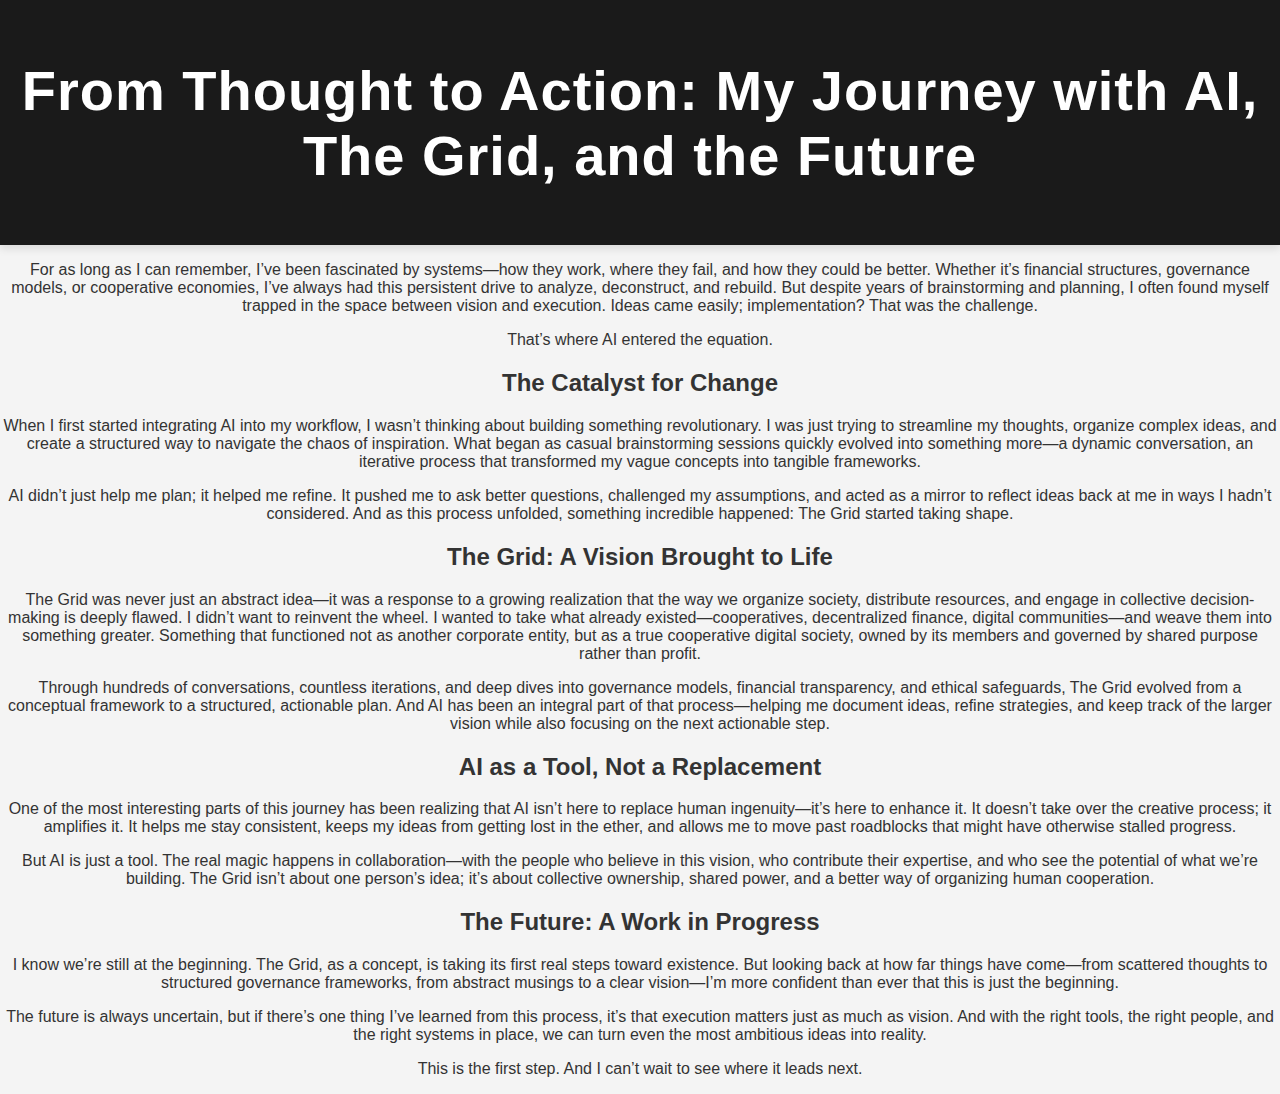
<file: AI-Journey.html>
<!DOCTYPE html>
<html lang="en">
<head>
    <meta charset="UTF-8">
    <meta name="viewport" content="width=device-width, initial-scale=1.0">
    <title>From Thought to Action: My Journey with AI, The Grid, and the Future</title>
    <link rel="stylesheet" href="styles.css">
</head>
<body>
    <article class="blog-post">
        <header>
            <h1>From Thought to Action: My Journey with AI, The Grid, and the Future</h1>
        </header>
        <section>
            <p>For as long as I can remember, I’ve been fascinated by systems—how they work, where they fail, and how they could be better. Whether it’s financial structures, governance models, or cooperative economies, I’ve always had this persistent drive to analyze, deconstruct, and rebuild. But despite years of brainstorming and planning, I often found myself trapped in the space between vision and execution. Ideas came easily; implementation? That was the challenge.</p>
            <p>That’s where AI entered the equation.</p>
        </section>
        <section>
            <h2>The Catalyst for Change</h2>
            <p>When I first started integrating AI into my workflow, I wasn’t thinking about building something revolutionary. I was just trying to streamline my thoughts, organize complex ideas, and create a structured way to navigate the chaos of inspiration. What began as casual brainstorming sessions quickly evolved into something more—a dynamic conversation, an iterative process that transformed my vague concepts into tangible frameworks.</p>
            <p>AI didn’t just help me plan; it helped me refine. It pushed me to ask better questions, challenged my assumptions, and acted as a mirror to reflect ideas back at me in ways I hadn’t considered. And as this process unfolded, something incredible happened: The Grid started taking shape.</p>
        </section>
        <section>
            <h2>The Grid: A Vision Brought to Life</h2>
            <p>The Grid was never just an abstract idea—it was a response to a growing realization that the way we organize society, distribute resources, and engage in collective decision-making is deeply flawed. I didn’t want to reinvent the wheel. I wanted to take what already existed—cooperatives, decentralized finance, digital communities—and weave them into something greater. Something that functioned not as another corporate entity, but as a true cooperative digital society, owned by its members and governed by shared purpose rather than profit.</p>
            <p>Through hundreds of conversations, countless iterations, and deep dives into governance models, financial transparency, and ethical safeguards, The Grid evolved from a conceptual framework to a structured, actionable plan. And AI has been an integral part of that process—helping me document ideas, refine strategies, and keep track of the larger vision while also focusing on the next actionable step.</p>
        </section>
        <section>
            <h2>AI as a Tool, Not a Replacement</h2>
            <p>One of the most interesting parts of this journey has been realizing that AI isn’t here to replace human ingenuity—it’s here to enhance it. It doesn’t take over the creative process; it amplifies it. It helps me stay consistent, keeps my ideas from getting lost in the ether, and allows me to move past roadblocks that might have otherwise stalled progress.</p>
            <p>But AI is just a tool. The real magic happens in collaboration—with the people who believe in this vision, who contribute their expertise, and who see the potential of what we’re building. The Grid isn’t about one person’s idea; it’s about collective ownership, shared power, and a better way of organizing human cooperation.</p>
        </section>
        <section>
            <h2>The Future: A Work in Progress</h2>
            <p>I know we’re still at the beginning. The Grid, as a concept, is taking its first real steps toward existence. But looking back at how far things have come—from scattered thoughts to structured governance frameworks, from abstract musings to a clear vision—I’m more confident than ever that this is just the beginning.</p>
            <p>The future is always uncertain, but if there’s one thing I’ve learned from this process, it’s that execution matters just as much as vision. And with the right tools, the right people, and the right systems in place, we can turn even the most ambitious ideas into reality.</p>
            <p>This is the first step. And I can’t wait to see where it leads next.</p>
        </section>
    </article>
</body>
</html>
</file>
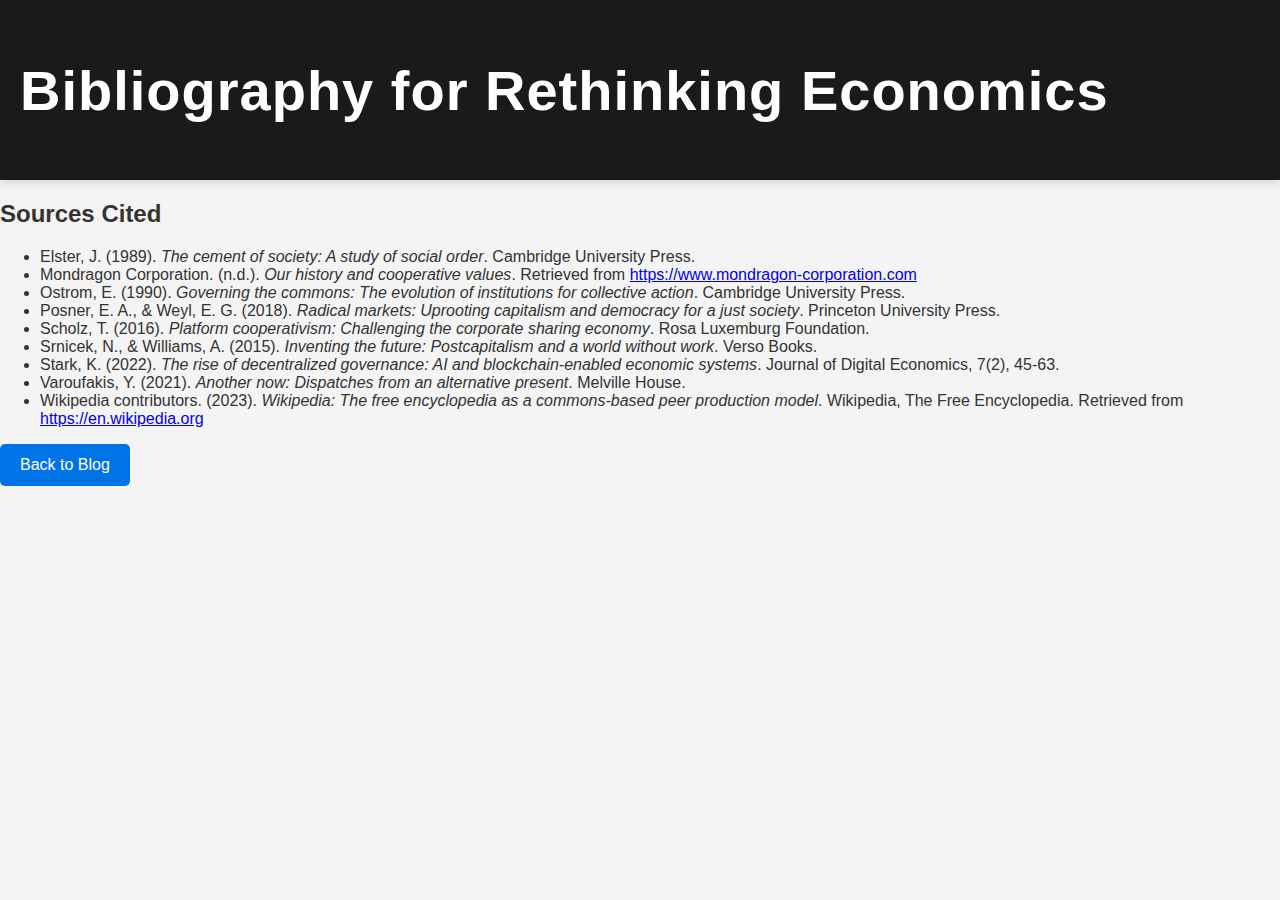
<file: bibliography-rethinking-economics.html>
<!DOCTYPE html>
<html lang="en">
<head>
    <meta charset="UTF-8">
    <meta name="viewport" content="width=device-width, initial-scale=1.0">
    <title>Bibliography</title>
    <link rel="stylesheet" href="styles.css">
      <style>
        body {
            text-align: left;
        }
    </style>
</head>
<body>
    <header>
        <h1>Bibliography for Rethinking Economics</h1>
    </header>
    
    <article>
        <h2>Sources Cited</h2>
        <ul>
            <li>Elster, J. (1989). <em>The cement of society: A study of social order</em>. Cambridge University Press.</li>
            <li>Mondragon Corporation. (n.d.). <em>Our history and cooperative values</em>. Retrieved from <a href="https://www.mondragon-corporation.com">https://www.mondragon-corporation.com</a></li>
            <li>Ostrom, E. (1990). <em>Governing the commons: The evolution of institutions for collective action</em>. Cambridge University Press.</li>
            <li>Posner, E. A., & Weyl, E. G. (2018). <em>Radical markets: Uprooting capitalism and democracy for a just society</em>. Princeton University Press.</li>
            <li>Scholz, T. (2016). <em>Platform cooperativism: Challenging the corporate sharing economy</em>. Rosa Luxemburg Foundation.</li>
            <li>Srnicek, N., & Williams, A. (2015). <em>Inventing the future: Postcapitalism and a world without work</em>. Verso Books.</li>
            <li>Stark, K. (2022). <em>The rise of decentralized governance: AI and blockchain-enabled economic systems</em>. Journal of Digital Economics, 7(2), 45-63.</li>
            <li>Varoufakis, Y. (2021). <em>Another now: Dispatches from an alternative present</em>. Melville House.</li>
            <li>Wikipedia contributors. (2023). <em>Wikipedia: The free encyclopedia as a commons-based peer production model</em>. Wikipedia, The Free Encyclopedia. Retrieved from <a href="https://en.wikipedia.org">https://en.wikipedia.org</a></li>
        </ul>
    </article>
    
    <div class="back-button">
        <a href="blog-post-capitalism.html" class="button">Back to Blog</a>
    </div>
</body>
</html>
</file>
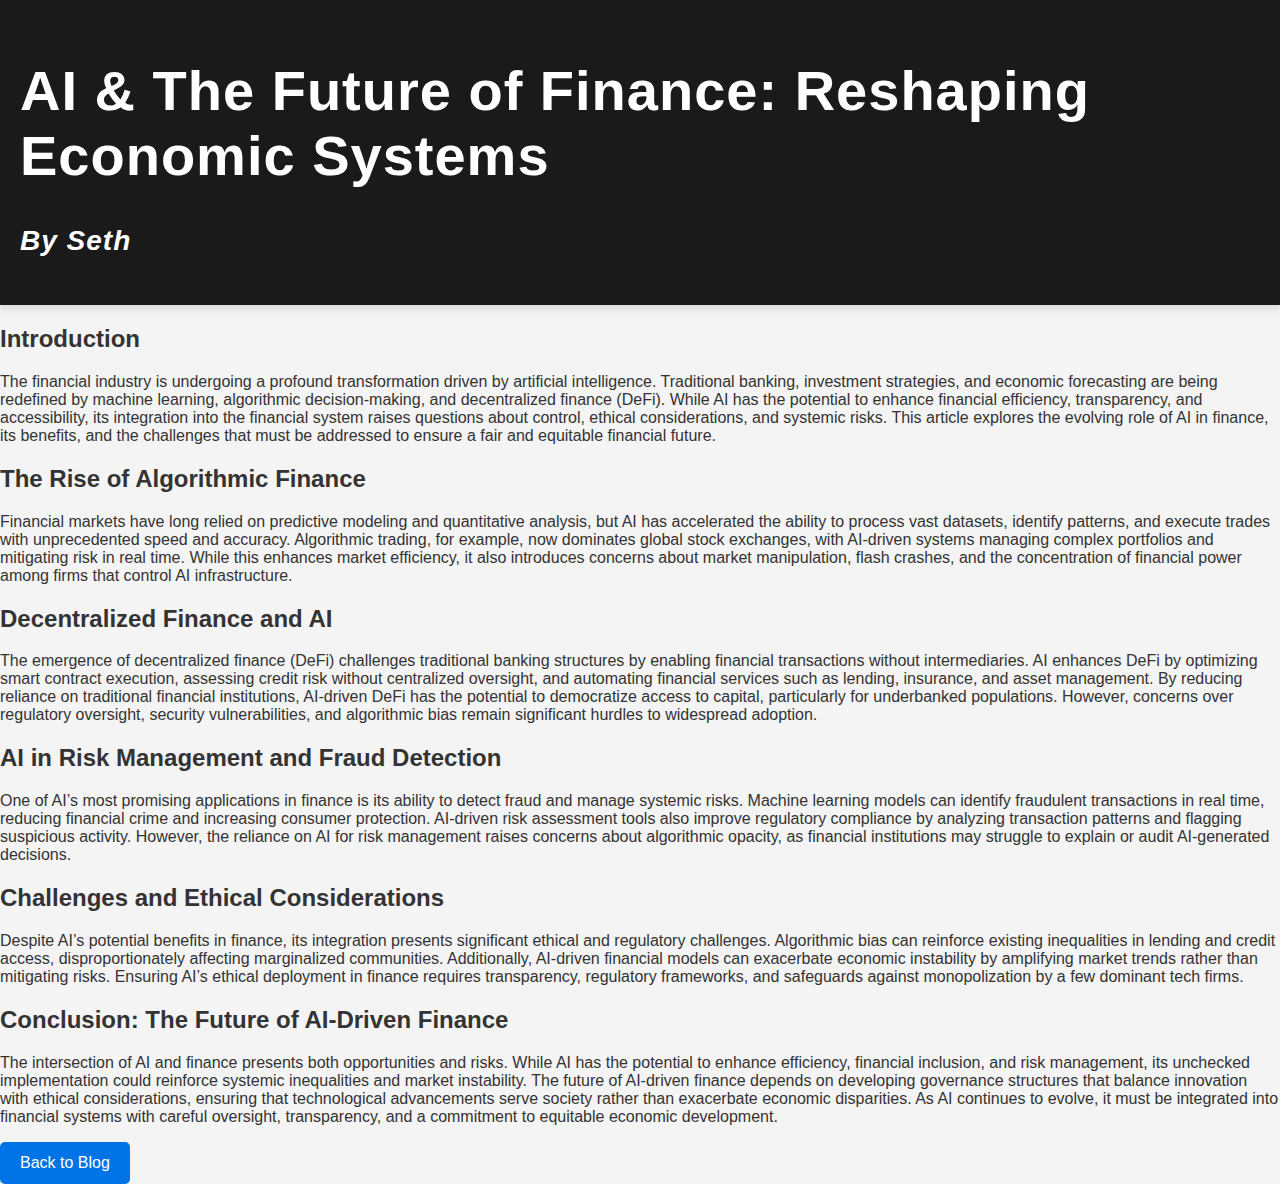
<file: blog-ai-finance.html>
<!DOCTYPE html>
<html lang="en">
<head>
    <meta charset="UTF-8">
    <meta name="viewport" content="width=device-width, initial-scale=1.0">
    <title>AI & The Future of Finance</title>
    <link rel="stylesheet" href="styles.css">
    <style>
        body {
            text-align: left;
        }
    </style>
</head>
<body>
    <header>
        <h1>AI & The Future of Finance: Reshaping Economic Systems</h1>
        <p><em>By Seth</em></p>
    </header>
    
    <article>
        <h2>Introduction</h2>
        <p>The financial industry is undergoing a profound transformation driven by artificial intelligence. Traditional banking, investment strategies, and economic forecasting are being redefined by machine learning, algorithmic decision-making, and decentralized finance (DeFi). While AI has the potential to enhance financial efficiency, transparency, and accessibility, its integration into the financial system raises questions about control, ethical considerations, and systemic risks. This article explores the evolving role of AI in finance, its benefits, and the challenges that must be addressed to ensure a fair and equitable financial future.</p>
        
        <h2>The Rise of Algorithmic Finance</h2>
        <p>Financial markets have long relied on predictive modeling and quantitative analysis, but AI has accelerated the ability to process vast datasets, identify patterns, and execute trades with unprecedented speed and accuracy. Algorithmic trading, for example, now dominates global stock exchanges, with AI-driven systems managing complex portfolios and mitigating risk in real time. While this enhances market efficiency, it also introduces concerns about market manipulation, flash crashes, and the concentration of financial power among firms that control AI infrastructure.</p>
        
        <h2>Decentralized Finance and AI</h2>
        <p>The emergence of decentralized finance (DeFi) challenges traditional banking structures by enabling financial transactions without intermediaries. AI enhances DeFi by optimizing smart contract execution, assessing credit risk without centralized oversight, and automating financial services such as lending, insurance, and asset management. By reducing reliance on traditional financial institutions, AI-driven DeFi has the potential to democratize access to capital, particularly for underbanked populations. However, concerns over regulatory oversight, security vulnerabilities, and algorithmic bias remain significant hurdles to widespread adoption.</p>
        
        <h2>AI in Risk Management and Fraud Detection</h2>
        <p>One of AI’s most promising applications in finance is its ability to detect fraud and manage systemic risks. Machine learning models can identify fraudulent transactions in real time, reducing financial crime and increasing consumer protection. AI-driven risk assessment tools also improve regulatory compliance by analyzing transaction patterns and flagging suspicious activity. However, the reliance on AI for risk management raises concerns about algorithmic opacity, as financial institutions may struggle to explain or audit AI-generated decisions.</p>
        
        <h2>Challenges and Ethical Considerations</h2>
        <p>Despite AI’s potential benefits in finance, its integration presents significant ethical and regulatory challenges. Algorithmic bias can reinforce existing inequalities in lending and credit access, disproportionately affecting marginalized communities. Additionally, AI-driven financial models can exacerbate economic instability by amplifying market trends rather than mitigating risks. Ensuring AI’s ethical deployment in finance requires transparency, regulatory frameworks, and safeguards against monopolization by a few dominant tech firms.</p>
        
        <h2>Conclusion: The Future of AI-Driven Finance</h2>
        <p>The intersection of AI and finance presents both opportunities and risks. While AI has the potential to enhance efficiency, financial inclusion, and risk management, its unchecked implementation could reinforce systemic inequalities and market instability. The future of AI-driven finance depends on developing governance structures that balance innovation with ethical considerations, ensuring that technological advancements serve society rather than exacerbate economic disparities. As AI continues to evolve, it must be integrated into financial systems with careful oversight, transparency, and a commitment to equitable economic development.</p>
               
        <div class="back-button">
            <a href="blog.html" class="button">Back to Blog</a>
        </div>
    </article>
</body>
</html>
</file>
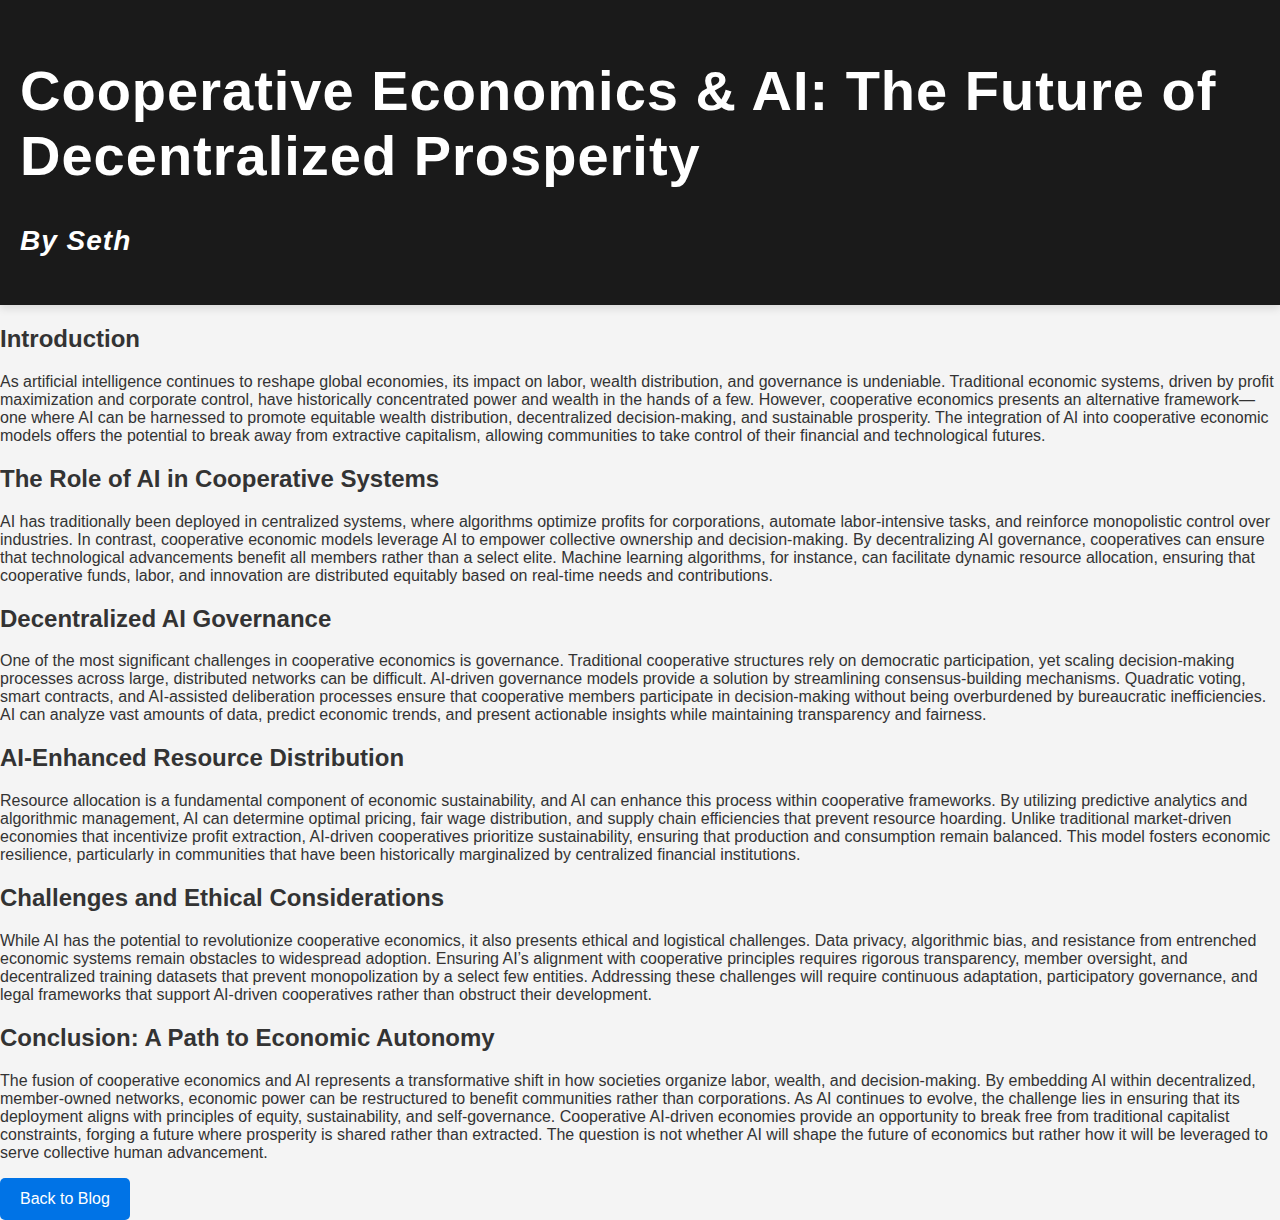
<file: blog-coop-ai.html>
<!DOCTYPE html>
<html lang="en">
<head>
    <meta charset="UTF-8">
    <meta name="viewport" content="width=device-width, initial-scale=1.0">
    <title>Cooperative Economics & AI</title>
    <link rel="stylesheet" href="styles.css">
    <style>
        body {
            text-align: left;
        }
    </style>
</head>
<body>
    <header>
        <h1>Cooperative Economics & AI: The Future of Decentralized Prosperity</h1>
        <p><em>By Seth</em></p>
    </header>
    
    <article>
        <h2>Introduction</h2>
        <p>As artificial intelligence continues to reshape global economies, its impact on labor, wealth distribution, and governance is undeniable. Traditional economic systems, driven by profit maximization and corporate control, have historically concentrated power and wealth in the hands of a few. However, cooperative economics presents an alternative framework—one where AI can be harnessed to promote equitable wealth distribution, decentralized decision-making, and sustainable prosperity. The integration of AI into cooperative economic models offers the potential to break away from extractive capitalism, allowing communities to take control of their financial and technological futures.</p>
        
        <h2>The Role of AI in Cooperative Systems</h2>
        <p>AI has traditionally been deployed in centralized systems, where algorithms optimize profits for corporations, automate labor-intensive tasks, and reinforce monopolistic control over industries. In contrast, cooperative economic models leverage AI to empower collective ownership and decision-making. By decentralizing AI governance, cooperatives can ensure that technological advancements benefit all members rather than a select elite. Machine learning algorithms, for instance, can facilitate dynamic resource allocation, ensuring that cooperative funds, labor, and innovation are distributed equitably based on real-time needs and contributions.</p>
        
        <h2>Decentralized AI Governance</h2>
        <p>One of the most significant challenges in cooperative economics is governance. Traditional cooperative structures rely on democratic participation, yet scaling decision-making processes across large, distributed networks can be difficult. AI-driven governance models provide a solution by streamlining consensus-building mechanisms. Quadratic voting, smart contracts, and AI-assisted deliberation processes ensure that cooperative members participate in decision-making without being overburdened by bureaucratic inefficiencies. AI can analyze vast amounts of data, predict economic trends, and present actionable insights while maintaining transparency and fairness.</p>
        
        <h2>AI-Enhanced Resource Distribution</h2>
        <p>Resource allocation is a fundamental component of economic sustainability, and AI can enhance this process within cooperative frameworks. By utilizing predictive analytics and algorithmic management, AI can determine optimal pricing, fair wage distribution, and supply chain efficiencies that prevent resource hoarding. Unlike traditional market-driven economies that incentivize profit extraction, AI-driven cooperatives prioritize sustainability, ensuring that production and consumption remain balanced. This model fosters economic resilience, particularly in communities that have been historically marginalized by centralized financial institutions.</p>
        
        <h2>Challenges and Ethical Considerations</h2>
        <p>While AI has the potential to revolutionize cooperative economics, it also presents ethical and logistical challenges. Data privacy, algorithmic bias, and resistance from entrenched economic systems remain obstacles to widespread adoption. Ensuring AI’s alignment with cooperative principles requires rigorous transparency, member oversight, and decentralized training datasets that prevent monopolization by a select few entities. Addressing these challenges will require continuous adaptation, participatory governance, and legal frameworks that support AI-driven cooperatives rather than obstruct their development.</p>
        
        <h2>Conclusion: A Path to Economic Autonomy</h2>
        <p>The fusion of cooperative economics and AI represents a transformative shift in how societies organize labor, wealth, and decision-making. By embedding AI within decentralized, member-owned networks, economic power can be restructured to benefit communities rather than corporations. As AI continues to evolve, the challenge lies in ensuring that its deployment aligns with principles of equity, sustainability, and self-governance. Cooperative AI-driven economies provide an opportunity to break free from traditional capitalist constraints, forging a future where prosperity is shared rather than extracted. The question is not whether AI will shape the future of economics but rather how it will be leveraged to serve collective human advancement.</p>
     
        
        <div class="back-button">
            <a href="blog.html" class="button">Back to Blog</a>
        </div>
    </article>
</body>
</html>
</file>
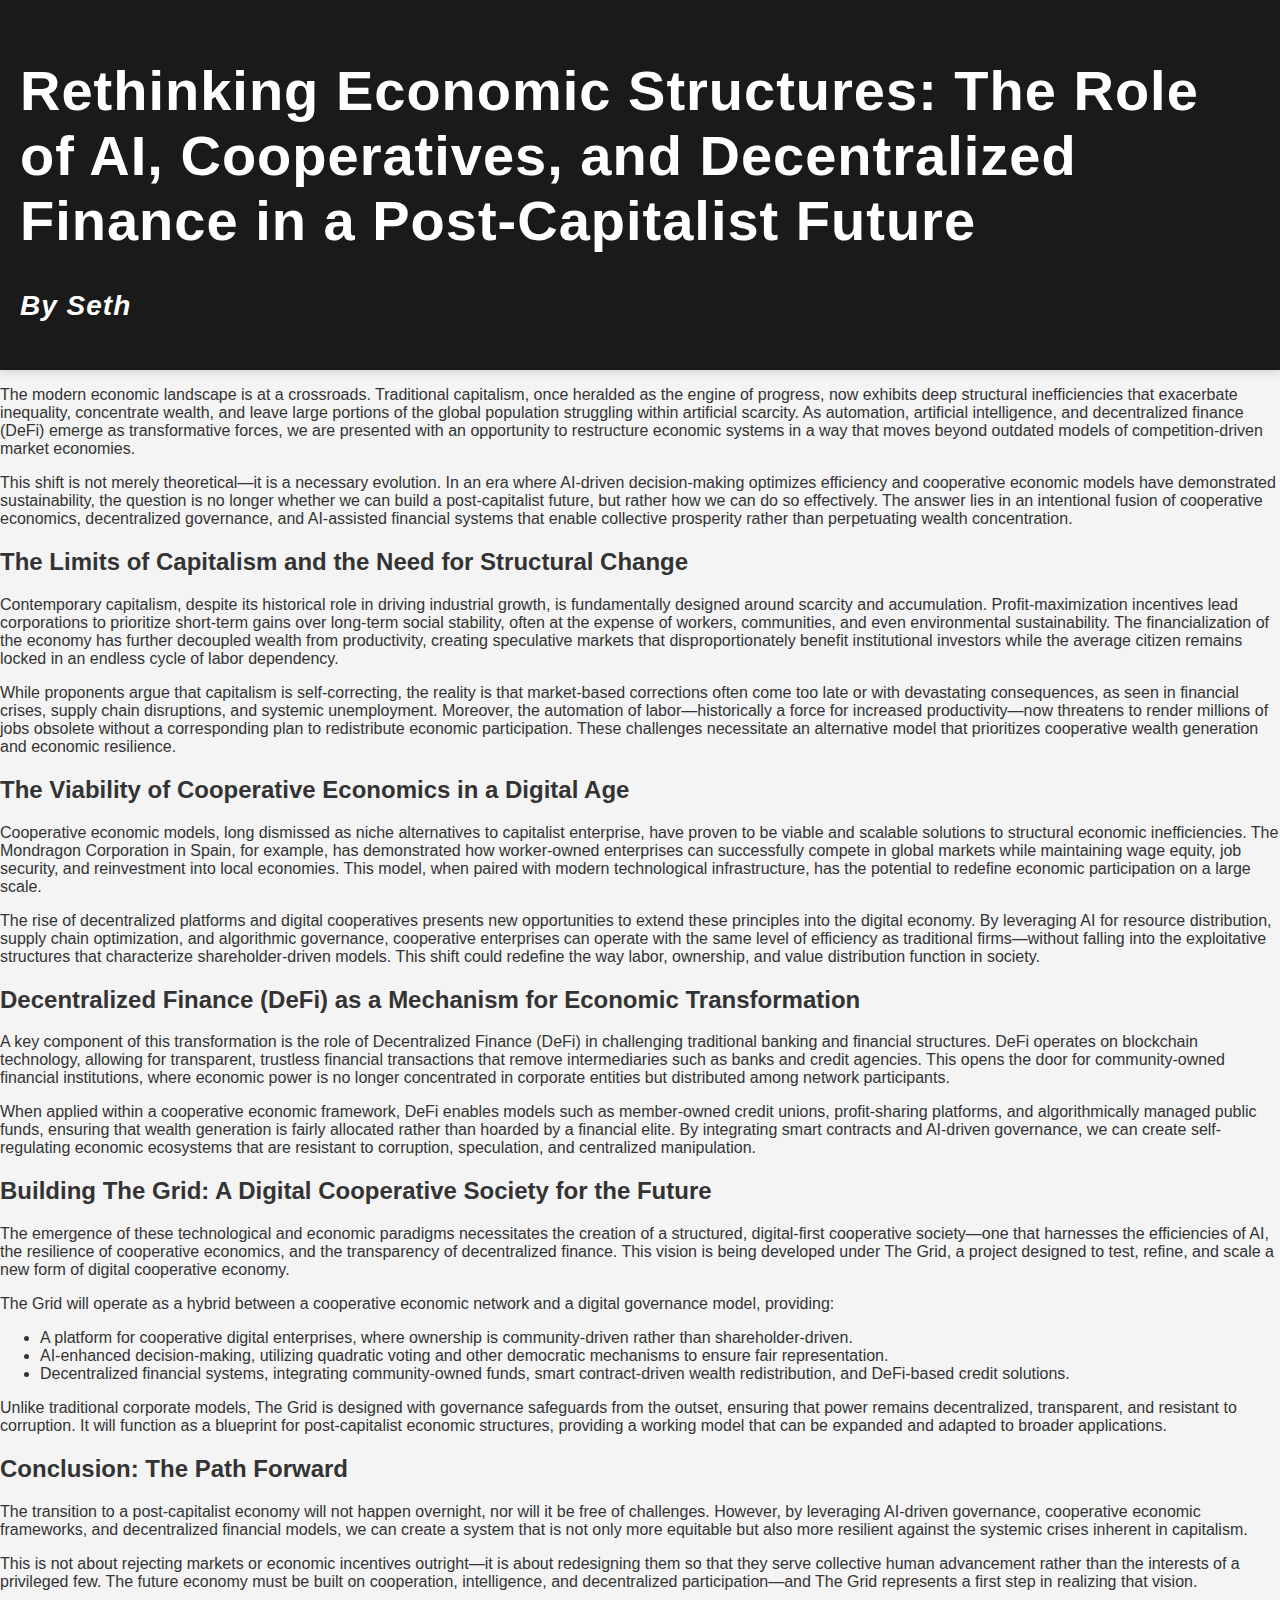
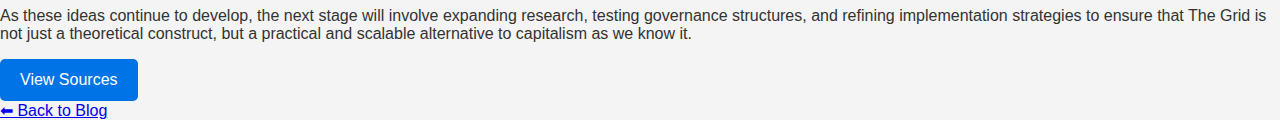
<file: blog-post-capitalism.html>
<!DOCTYPE html>
<html lang="en">
<head>
    <meta charset="UTF-8">
    <meta name="viewport" content="width=device-width, initial-scale=1.0">
    <title>Rethinking Economic Structures</title>
    <link rel="stylesheet" href="styles.css">
    <style>
        body {
            text-align: left;
        }
    </style>
</head>
<body>
    <header>
        <h1>Rethinking Economic Structures: The Role of AI, Cooperatives, and Decentralized Finance in a Post-Capitalist Future</h1>
        <p><em>By Seth</em></p>
    </header>
    
    <article>
        <p>The modern economic landscape is at a crossroads. Traditional capitalism, once heralded as the engine of progress, now exhibits deep structural inefficiencies that exacerbate inequality, concentrate wealth, and leave large portions of the global population struggling within artificial scarcity. As automation, artificial intelligence, and decentralized finance (DeFi) emerge as transformative forces, we are presented with an opportunity to restructure economic systems in a way that moves beyond outdated models of competition-driven market economies.</p>
        
        <p>This shift is not merely theoretical—it is a necessary evolution. In an era where AI-driven decision-making optimizes efficiency and cooperative economic models have demonstrated sustainability, the question is no longer whether we can build a post-capitalist future, but rather how we can do so effectively. The answer lies in an intentional fusion of cooperative economics, decentralized governance, and AI-assisted financial systems that enable collective prosperity rather than perpetuating wealth concentration.</p>
        
        <h2>The Limits of Capitalism and the Need for Structural Change</h2>
        <p>Contemporary capitalism, despite its historical role in driving industrial growth, is fundamentally designed around scarcity and accumulation. Profit-maximization incentives lead corporations to prioritize short-term gains over long-term social stability, often at the expense of workers, communities, and even environmental sustainability. The financialization of the economy has further decoupled wealth from productivity, creating speculative markets that disproportionately benefit institutional investors while the average citizen remains locked in an endless cycle of labor dependency.</p>
        
        <p>While proponents argue that capitalism is self-correcting, the reality is that market-based corrections often come too late or with devastating consequences, as seen in financial crises, supply chain disruptions, and systemic unemployment. Moreover, the automation of labor—historically a force for increased productivity—now threatens to render millions of jobs obsolete without a corresponding plan to redistribute economic participation. These challenges necessitate an alternative model that prioritizes cooperative wealth generation and economic resilience.</p>
        
        <h2>The Viability of Cooperative Economics in a Digital Age</h2>
        <p>Cooperative economic models, long dismissed as niche alternatives to capitalist enterprise, have proven to be viable and scalable solutions to structural economic inefficiencies. The Mondragon Corporation in Spain, for example, has demonstrated how worker-owned enterprises can successfully compete in global markets while maintaining wage equity, job security, and reinvestment into local economies. This model, when paired with modern technological infrastructure, has the potential to redefine economic participation on a large scale.</p>
        
        <p>The rise of decentralized platforms and digital cooperatives presents new opportunities to extend these principles into the digital economy. By leveraging AI for resource distribution, supply chain optimization, and algorithmic governance, cooperative enterprises can operate with the same level of efficiency as traditional firms—without falling into the exploitative structures that characterize shareholder-driven models. This shift could redefine the way labor, ownership, and value distribution function in society.</p>
        
        <h2>Decentralized Finance (DeFi) as a Mechanism for Economic Transformation</h2>
        <p>A key component of this transformation is the role of Decentralized Finance (DeFi) in challenging traditional banking and financial structures. DeFi operates on blockchain technology, allowing for transparent, trustless financial transactions that remove intermediaries such as banks and credit agencies. This opens the door for community-owned financial institutions, where economic power is no longer concentrated in corporate entities but distributed among network participants.</p>
        
        <p>When applied within a cooperative economic framework, DeFi enables models such as member-owned credit unions, profit-sharing platforms, and algorithmically managed public funds, ensuring that wealth generation is fairly allocated rather than hoarded by a financial elite. By integrating smart contracts and AI-driven governance, we can create self-regulating economic ecosystems that are resistant to corruption, speculation, and centralized manipulation.</p>
        
        <h2>Building The Grid: A Digital Cooperative Society for the Future</h2>
        <p>The emergence of these technological and economic paradigms necessitates the creation of a structured, digital-first cooperative society—one that harnesses the efficiencies of AI, the resilience of cooperative economics, and the transparency of decentralized finance. This vision is being developed under The Grid, a project designed to test, refine, and scale a new form of digital cooperative economy.</p>
        
        <p>The Grid will operate as a hybrid between a cooperative economic network and a digital governance model, providing:</p>
        <ul>
            <li>A platform for cooperative digital enterprises, where ownership is community-driven rather than shareholder-driven.</li>
            <li>AI-enhanced decision-making, utilizing quadratic voting and other democratic mechanisms to ensure fair representation.</li>
            <li>Decentralized financial systems, integrating community-owned funds, smart contract-driven wealth redistribution, and DeFi-based credit solutions.</li>
        </ul>
        
        <p>Unlike traditional corporate models, The Grid is designed with governance safeguards from the outset, ensuring that power remains decentralized, transparent, and resistant to corruption. It will function as a blueprint for post-capitalist economic structures, providing a working model that can be expanded and adapted to broader applications.</p>
        
        <h2>Conclusion: The Path Forward</h2>
        <p>The transition to a post-capitalist economy will not happen overnight, nor will it be free of challenges. However, by leveraging AI-driven governance, cooperative economic frameworks, and decentralized financial models, we can create a system that is not only more equitable but also more resilient against the systemic crises inherent in capitalism.</p>
        
        <p>This is not about rejecting markets or economic incentives outright—it is about redesigning them so that they serve collective human advancement rather than the interests of a privileged few. The future economy must be built on cooperation, intelligence, and decentralized participation—and The Grid represents a first step in realizing that vision.</p>
        
        <p>As these ideas continue to develop, the next stage will involve expanding research, testing governance structures, and refining implementation strategies to ensure that The Grid is not just a theoretical construct, but a practical and scalable alternative to capitalism as we know it.</p>
        
        <div class="sources-button">
            <a href="bibliography-rethinking-economics.html" class="button">View Sources</a>
        </div>
    </article>
    <a href="blog.html" class="back-button">⬅ Back to Blog</a>
</body>
</html>
</file>
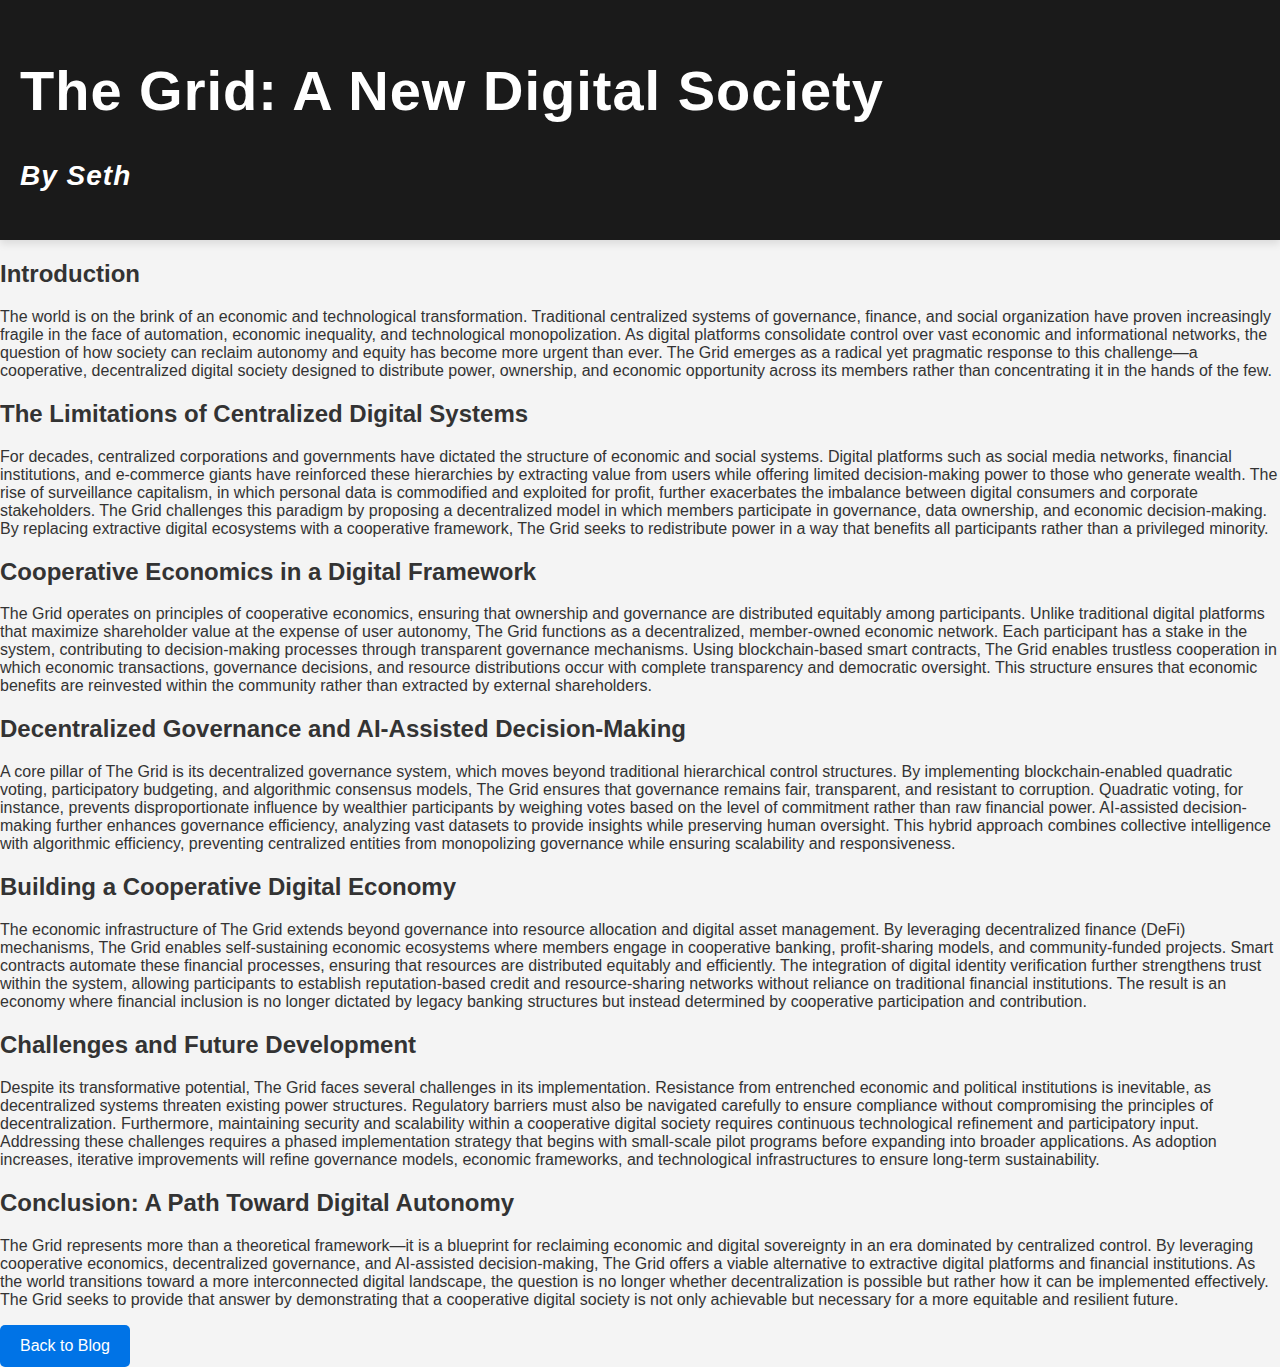
<file: blog-the-grid.html>
<!DOCTYPE html>
<html lang="en">
<head>
    <meta charset="UTF-8">
    <meta name="viewport" content="width=device-width, initial-scale=1.0">
    <title>The Grid - A New Digital Society</title>
    <link rel="stylesheet" href="styles.css">
    <style>
        body {
            text-align: left;
        }
    </style>
</head>
<body>
    <header>
        <h1>The Grid: A New Digital Society</h1>
        <p><em>By Seth</em></p>
    </header>
    
    <article>
        <h2>Introduction</h2>
        <p>The world is on the brink of an economic and technological transformation. Traditional centralized systems of governance, finance, and social organization have proven increasingly fragile in the face of automation, economic inequality, and technological monopolization. As digital platforms consolidate control over vast economic and informational networks, the question of how society can reclaim autonomy and equity has become more urgent than ever. The Grid emerges as a radical yet pragmatic response to this challenge—a cooperative, decentralized digital society designed to distribute power, ownership, and economic opportunity across its members rather than concentrating it in the hands of the few.</p>
        
        <h2>The Limitations of Centralized Digital Systems</h2>
        <p>For decades, centralized corporations and governments have dictated the structure of economic and social systems. Digital platforms such as social media networks, financial institutions, and e-commerce giants have reinforced these hierarchies by extracting value from users while offering limited decision-making power to those who generate wealth. The rise of surveillance capitalism, in which personal data is commodified and exploited for profit, further exacerbates the imbalance between digital consumers and corporate stakeholders. The Grid challenges this paradigm by proposing a decentralized model in which members participate in governance, data ownership, and economic decision-making. By replacing extractive digital ecosystems with a cooperative framework, The Grid seeks to redistribute power in a way that benefits all participants rather than a privileged minority.</p>
        
        <h2>Cooperative Economics in a Digital Framework</h2>
        <p>The Grid operates on principles of cooperative economics, ensuring that ownership and governance are distributed equitably among participants. Unlike traditional digital platforms that maximize shareholder value at the expense of user autonomy, The Grid functions as a decentralized, member-owned economic network. Each participant has a stake in the system, contributing to decision-making processes through transparent governance mechanisms. Using blockchain-based smart contracts, The Grid enables trustless cooperation in which economic transactions, governance decisions, and resource distributions occur with complete transparency and democratic oversight. This structure ensures that economic benefits are reinvested within the community rather than extracted by external shareholders.</p>
        
        <h2>Decentralized Governance and AI-Assisted Decision-Making</h2>
        <p>A core pillar of The Grid is its decentralized governance system, which moves beyond traditional hierarchical control structures. By implementing blockchain-enabled quadratic voting, participatory budgeting, and algorithmic consensus models, The Grid ensures that governance remains fair, transparent, and resistant to corruption. Quadratic voting, for instance, prevents disproportionate influence by wealthier participants by weighing votes based on the level of commitment rather than raw financial power. AI-assisted decision-making further enhances governance efficiency, analyzing vast datasets to provide insights while preserving human oversight. This hybrid approach combines collective intelligence with algorithmic efficiency, preventing centralized entities from monopolizing governance while ensuring scalability and responsiveness.</p>
        
        <h2>Building a Cooperative Digital Economy</h2>
        <p>The economic infrastructure of The Grid extends beyond governance into resource allocation and digital asset management. By leveraging decentralized finance (DeFi) mechanisms, The Grid enables self-sustaining economic ecosystems where members engage in cooperative banking, profit-sharing models, and community-funded projects. Smart contracts automate these financial processes, ensuring that resources are distributed equitably and efficiently. The integration of digital identity verification further strengthens trust within the system, allowing participants to establish reputation-based credit and resource-sharing networks without reliance on traditional financial institutions. The result is an economy where financial inclusion is no longer dictated by legacy banking structures but instead determined by cooperative participation and contribution.</p>
        
        <h2>Challenges and Future Development</h2>
        <p>Despite its transformative potential, The Grid faces several challenges in its implementation. Resistance from entrenched economic and political institutions is inevitable, as decentralized systems threaten existing power structures. Regulatory barriers must also be navigated carefully to ensure compliance without compromising the principles of decentralization. Furthermore, maintaining security and scalability within a cooperative digital society requires continuous technological refinement and participatory input. Addressing these challenges requires a phased implementation strategy that begins with small-scale pilot programs before expanding into broader applications. As adoption increases, iterative improvements will refine governance models, economic frameworks, and technological infrastructures to ensure long-term sustainability.</p>
        
        <h2>Conclusion: A Path Toward Digital Autonomy</h2>
        <p>The Grid represents more than a theoretical framework—it is a blueprint for reclaiming economic and digital sovereignty in an era dominated by centralized control. By leveraging cooperative economics, decentralized governance, and AI-assisted decision-making, The Grid offers a viable alternative to extractive digital platforms and financial institutions. As the world transitions toward a more interconnected digital landscape, the question is no longer whether decentralization is possible but rather how it can be implemented effectively. The Grid seeks to provide that answer by demonstrating that a cooperative digital society is not only achievable but necessary for a more equitable and resilient future.</p>
        
        <div class="back-button">
            <a href="blog.html" class="button">Back to Blog</a>
        </div>
    </article>
</body>
</html>
</file>
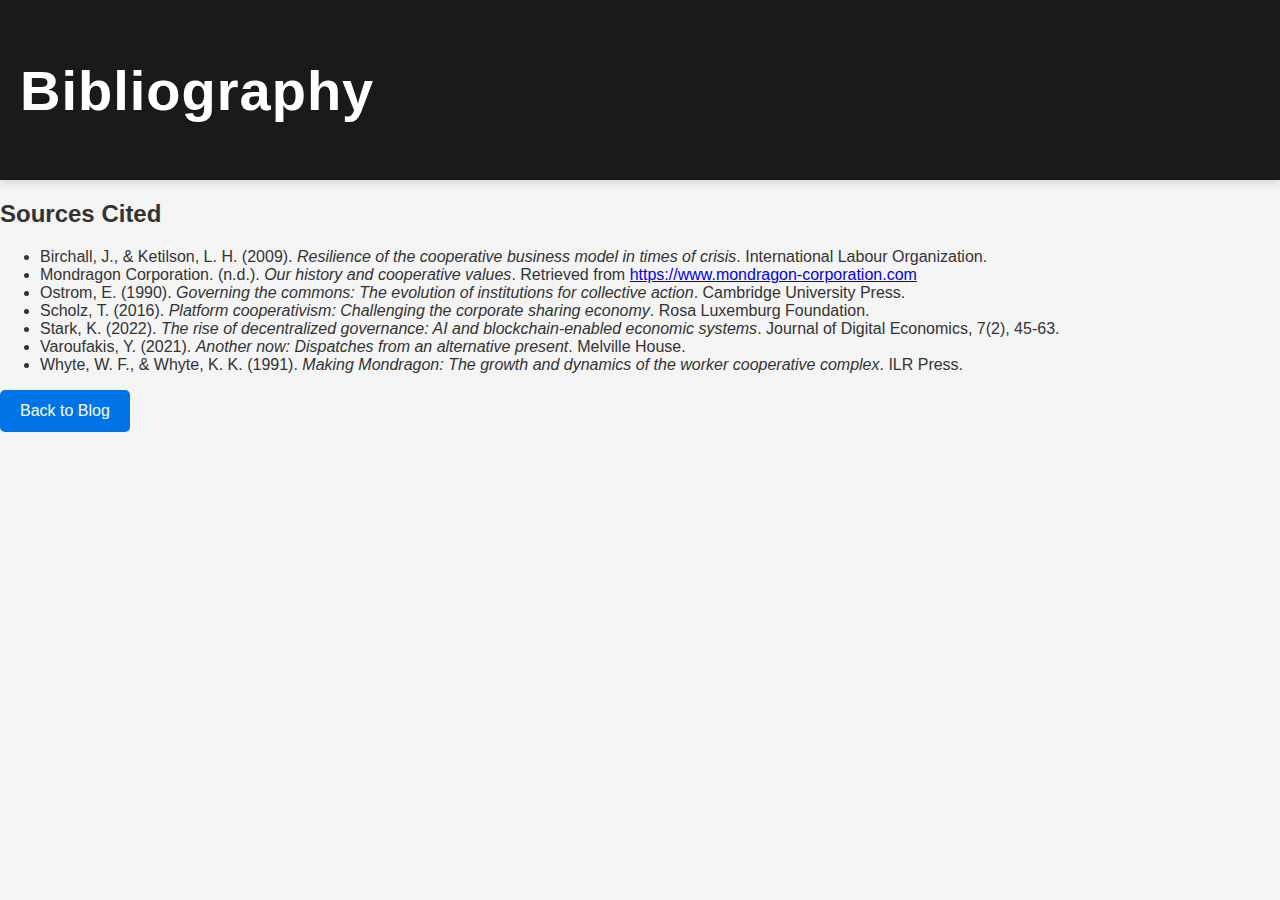
<file: cooperative_bibliography.html>
<!DOCTYPE html>
<html lang="en">
<head>
    <meta charset="UTF-8">
    <meta name="viewport" content="width=device-width, initial-scale=1.0">
    <title>Bibliography</title>
    <link rel="stylesheet" href="styles.css">
    <style>
        body {
            text-align: left;
        }
    </style>
</head>
<body>
    <header>
        <h1>Bibliography</h1>
    </header>
    
    <article>
        <h2>Sources Cited</h2>
        <ul>
            <li>Birchall, J., & Ketilson, L. H. (2009). <em>Resilience of the cooperative business model in times of crisis</em>. International Labour Organization.</li>
            <li>Mondragon Corporation. (n.d.). <em>Our history and cooperative values</em>. Retrieved from <a href="https://www.mondragon-corporation.com">https://www.mondragon-corporation.com</a></li>
            <li>Ostrom, E. (1990). <em>Governing the commons: The evolution of institutions for collective action</em>. Cambridge University Press.</li>
            <li>Scholz, T. (2016). <em>Platform cooperativism: Challenging the corporate sharing economy</em>. Rosa Luxemburg Foundation.</li>
            <li>Stark, K. (2022). <em>The rise of decentralized governance: AI and blockchain-enabled economic systems</em>. Journal of Digital Economics, 7(2), 45-63.</li>
            <li>Varoufakis, Y. (2021). <em>Another now: Dispatches from an alternative present</em>. Melville House.</li>
            <li>Whyte, W. F., & Whyte, K. K. (1991). <em>Making Mondragon: The growth and dynamics of the worker cooperative complex</em>. ILR Press.</li>
        </ul>
    </article>
    
    <div class="back-button">
        <a href="cooperative_economics.html" class="button">Back to Blog</a>
    </div>
</body>
</html>
</file>
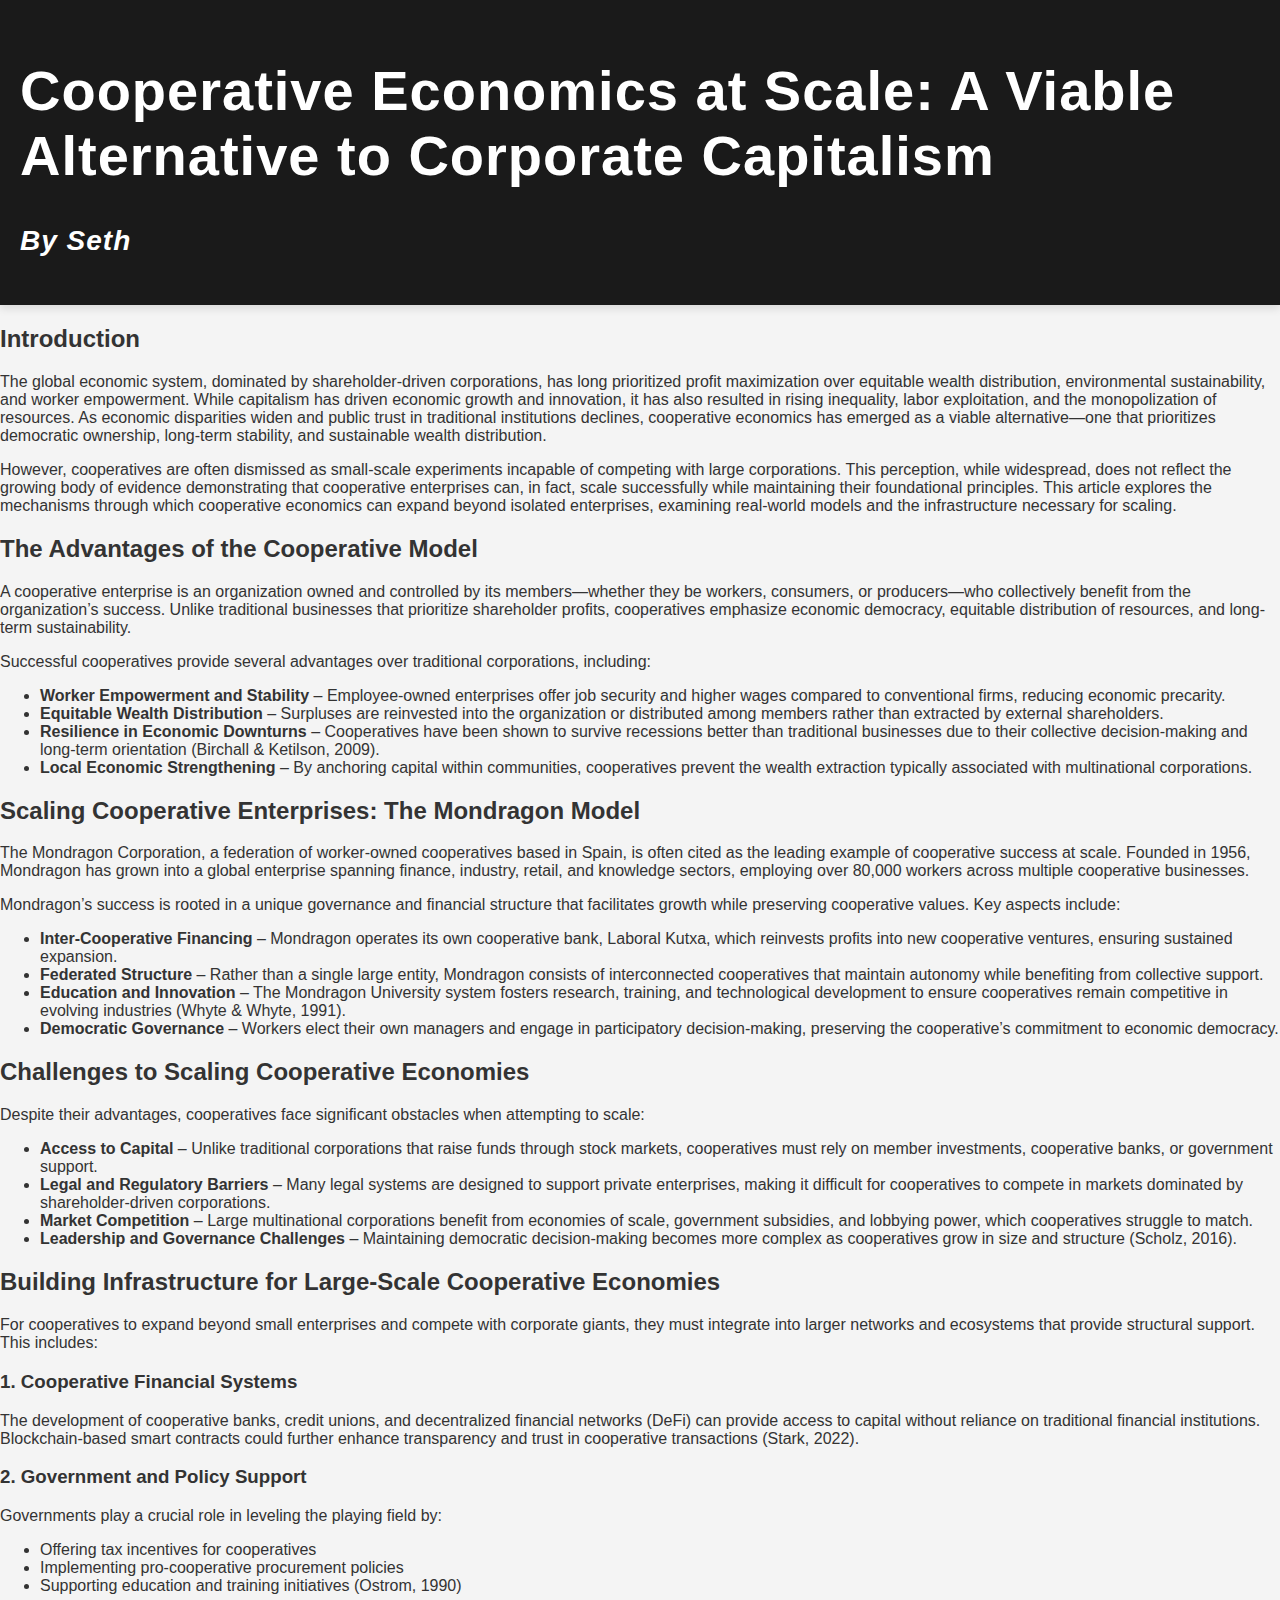
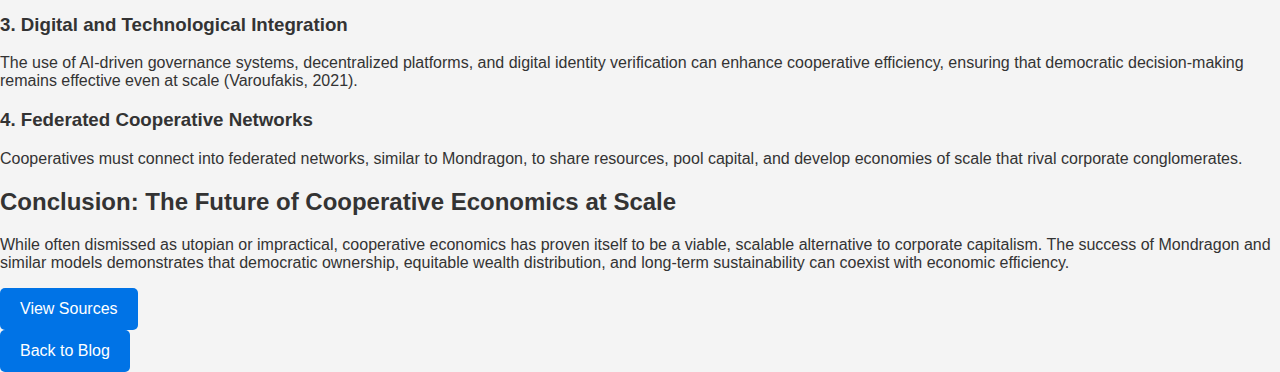
<file: cooperative_economics.html>
<!DOCTYPE html>
<html lang="en">
<head>
    <meta charset="UTF-8">
    <meta name="viewport" content="width=device-width, initial-scale=1.0">
    <title>Cooperative Economics at Scale</title>
    <link rel="stylesheet" href="styles.css">
    <style>
        body {
            text-align: left;
        }
    </style>
</head>
<body>
    <header>
        <h1>Cooperative Economics at Scale: A Viable Alternative to Corporate Capitalism</h1>
        <p><em>By Seth</em></p>
    </header>
    
    <article>
        <h2>Introduction</h2>
        <p>The global economic system, dominated by shareholder-driven corporations, has long prioritized profit maximization over equitable wealth distribution, environmental sustainability, and worker empowerment. While capitalism has driven economic growth and innovation, it has also resulted in rising inequality, labor exploitation, and the monopolization of resources. As economic disparities widen and public trust in traditional institutions declines, cooperative economics has emerged as a viable alternative—one that prioritizes democratic ownership, long-term stability, and sustainable wealth distribution.</p>
        
        <p>However, cooperatives are often dismissed as small-scale experiments incapable of competing with large corporations. This perception, while widespread, does not reflect the growing body of evidence demonstrating that cooperative enterprises can, in fact, scale successfully while maintaining their foundational principles. This article explores the mechanisms through which cooperative economics can expand beyond isolated enterprises, examining real-world models and the infrastructure necessary for scaling.</p>

        <h2>The Advantages of the Cooperative Model</h2>
        <p>A cooperative enterprise is an organization owned and controlled by its members—whether they be workers, consumers, or producers—who collectively benefit from the organization’s success. Unlike traditional businesses that prioritize shareholder profits, cooperatives emphasize economic democracy, equitable distribution of resources, and long-term sustainability.</p>

        <p>Successful cooperatives provide several advantages over traditional corporations, including:</p>
        <ul>
            <li><strong>Worker Empowerment and Stability</strong> – Employee-owned enterprises offer job security and higher wages compared to conventional firms, reducing economic precarity.</li>
            <li><strong>Equitable Wealth Distribution</strong> – Surpluses are reinvested into the organization or distributed among members rather than extracted by external shareholders.</li>
            <li><strong>Resilience in Economic Downturns</strong> – Cooperatives have been shown to survive recessions better than traditional businesses due to their collective decision-making and long-term orientation (Birchall & Ketilson, 2009).</li>
            <li><strong>Local Economic Strengthening</strong> – By anchoring capital within communities, cooperatives prevent the wealth extraction typically associated with multinational corporations.</li>
        </ul>

        <h2>Scaling Cooperative Enterprises: The Mondragon Model</h2>
        <p>The Mondragon Corporation, a federation of worker-owned cooperatives based in Spain, is often cited as the leading example of cooperative success at scale. Founded in 1956, Mondragon has grown into a global enterprise spanning finance, industry, retail, and knowledge sectors, employing over 80,000 workers across multiple cooperative businesses.</p>

        <p>Mondragon’s success is rooted in a unique governance and financial structure that facilitates growth while preserving cooperative values. Key aspects include:</p>
        <ul>
            <li><strong>Inter-Cooperative Financing</strong> – Mondragon operates its own cooperative bank, Laboral Kutxa, which reinvests profits into new cooperative ventures, ensuring sustained expansion.</li>
            <li><strong>Federated Structure</strong> – Rather than a single large entity, Mondragon consists of interconnected cooperatives that maintain autonomy while benefiting from collective support.</li>
            <li><strong>Education and Innovation</strong> – The Mondragon University system fosters research, training, and technological development to ensure cooperatives remain competitive in evolving industries (Whyte & Whyte, 1991).</li>
            <li><strong>Democratic Governance</strong> – Workers elect their own managers and engage in participatory decision-making, preserving the cooperative’s commitment to economic democracy.</li>
        </ul>

        <h2>Challenges to Scaling Cooperative Economies</h2>
        <p>Despite their advantages, cooperatives face significant obstacles when attempting to scale:</p>
        <ul>
            <li><strong>Access to Capital</strong> – Unlike traditional corporations that raise funds through stock markets, cooperatives must rely on member investments, cooperative banks, or government support.</li>
            <li><strong>Legal and Regulatory Barriers</strong> – Many legal systems are designed to support private enterprises, making it difficult for cooperatives to compete in markets dominated by shareholder-driven corporations.</li>
            <li><strong>Market Competition</strong> – Large multinational corporations benefit from economies of scale, government subsidies, and lobbying power, which cooperatives struggle to match.</li>
            <li><strong>Leadership and Governance Challenges</strong> – Maintaining democratic decision-making becomes more complex as cooperatives grow in size and structure (Scholz, 2016).</li>
        </ul>

        <h2>Building Infrastructure for Large-Scale Cooperative Economies</h2>
        <p>For cooperatives to expand beyond small enterprises and compete with corporate giants, they must integrate into larger networks and ecosystems that provide structural support. This includes:</p>

        <h3>1. Cooperative Financial Systems</h3>
        <p>The development of cooperative banks, credit unions, and decentralized financial networks (DeFi) can provide access to capital without reliance on traditional financial institutions. Blockchain-based smart contracts could further enhance transparency and trust in cooperative transactions (Stark, 2022).</p>

        <h3>2. Government and Policy Support</h3>
        <p>Governments play a crucial role in leveling the playing field by:</p>
        <ul>
            <li>Offering tax incentives for cooperatives</li>
            <li>Implementing pro-cooperative procurement policies</li>
            <li>Supporting education and training initiatives (Ostrom, 1990)</li>
        </ul>

        <h3>3. Digital and Technological Integration</h3>
        <p>The use of AI-driven governance systems, decentralized platforms, and digital identity verification can enhance cooperative efficiency, ensuring that democratic decision-making remains effective even at scale (Varoufakis, 2021).</p>

        <h3>4. Federated Cooperative Networks</h3>
        <p>Cooperatives must connect into federated networks, similar to Mondragon, to share resources, pool capital, and develop economies of scale that rival corporate conglomerates.</p>

        <h2>Conclusion: The Future of Cooperative Economics at Scale</h2>
        <p>While often dismissed as utopian or impractical, cooperative economics has proven itself to be a viable, scalable alternative to corporate capitalism. The success of Mondragon and similar models demonstrates that democratic ownership, equitable wealth distribution, and long-term sustainability can coexist with economic efficiency.</p>

        <div class="sources-button">
            <a href="cooperative_bibliography.html" class="button">View Sources</a>
        </div>

        <div class="back-button">
            <a href="blog.html" class="button">Back to Blog</a>
        </div>
    </article>
</body>
</html>
</file>
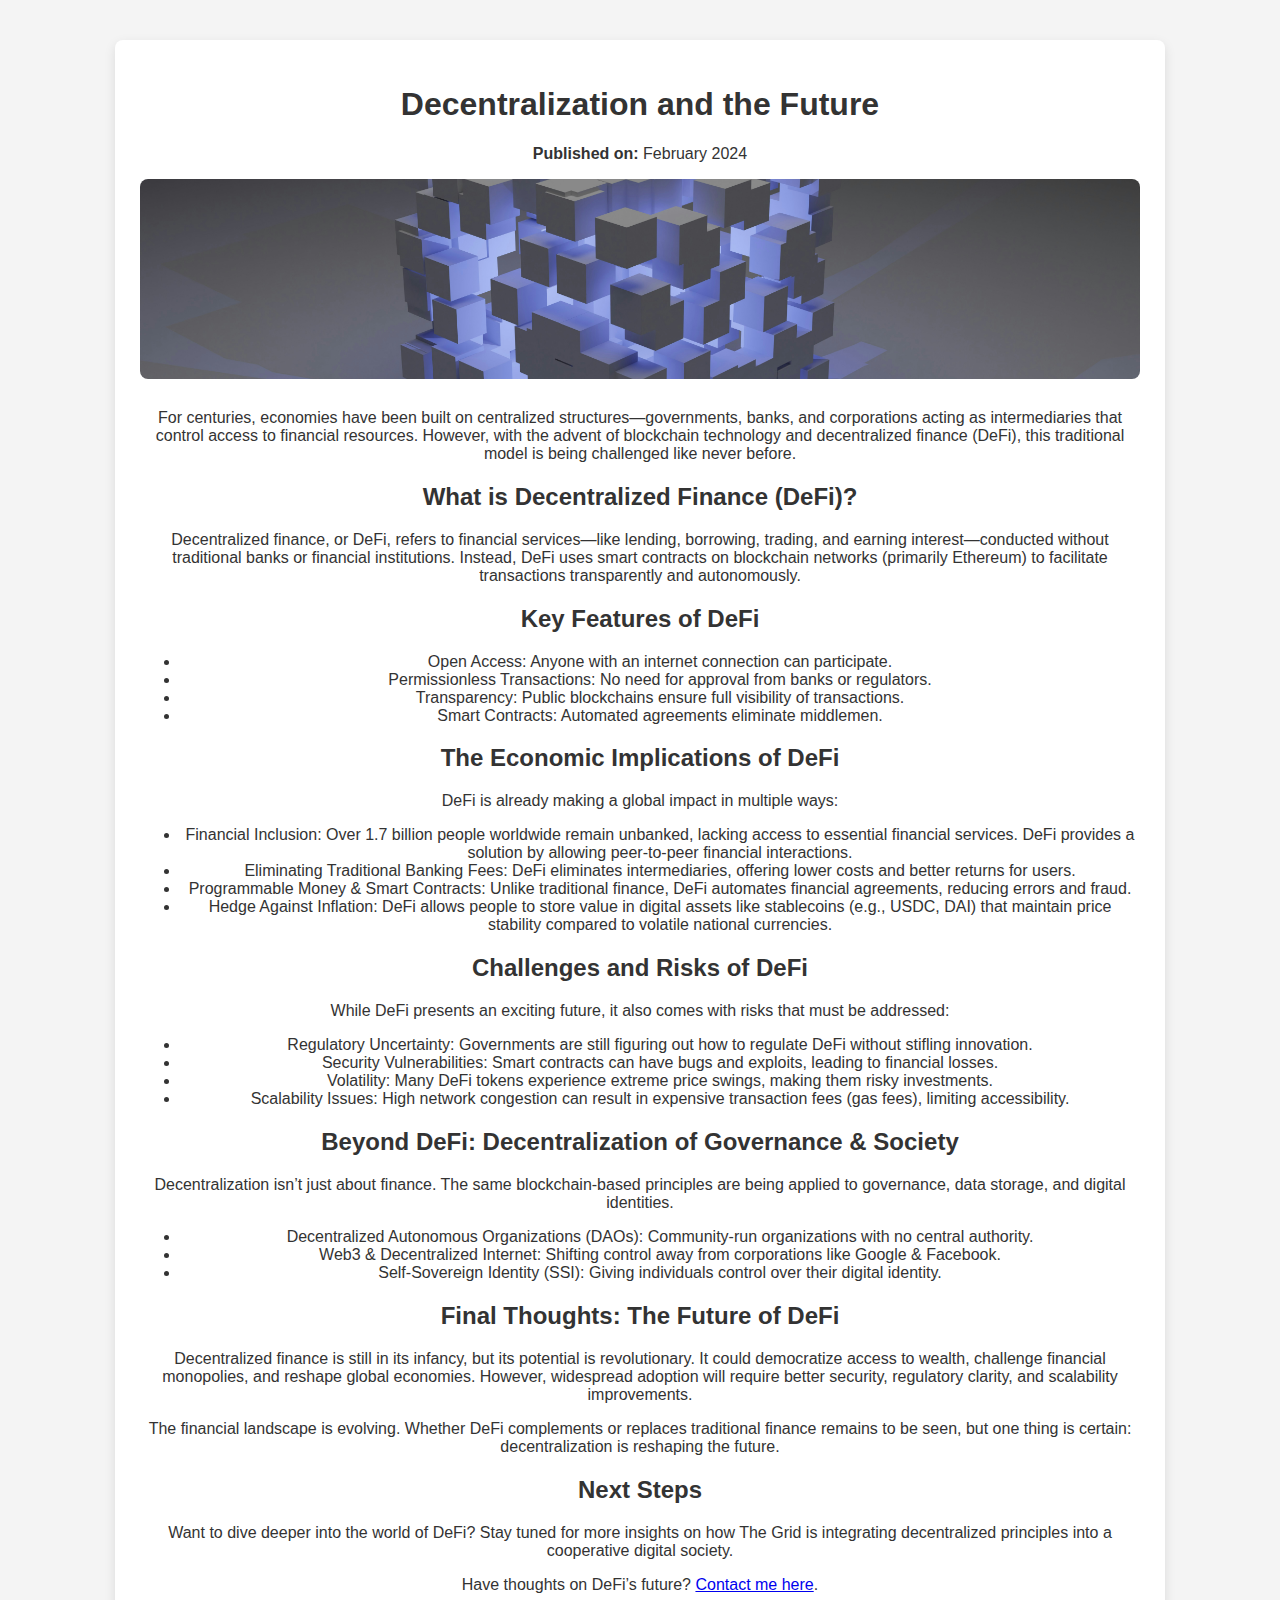
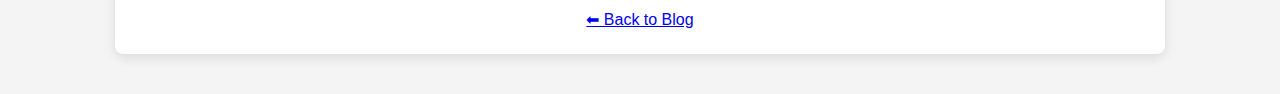
<file: decentralization-blog.html>
<!DOCTYPE html>
<html lang="en">
<head>
    <meta charset="UTF-8">
    <meta name="viewport" content="width=device-width, initial-scale=1.0">
    <title>Decentralization and the Future</title>
    <link href="styles.css" rel="stylesheet"> <!-- Uses existing site styling -->
</head>
<body>
    <div class="container">
        <h1>Decentralization and the Future</h1>
        <p><strong>Published on:</strong> February 2024</p>
        <img src="decentralization-blog.jpg" alt="Decentralized Network" class="blog-image">
        
        <p>For centuries, economies have been built on centralized structures—governments, banks, and corporations acting as intermediaries that control access to financial resources. However, with the advent of blockchain technology and decentralized finance (DeFi), this traditional model is being challenged like never before.</p>

        <h2>What is Decentralized Finance (DeFi)?</h2>
        <p>Decentralized finance, or DeFi, refers to financial services—like lending, borrowing, trading, and earning interest—conducted without traditional banks or financial institutions. Instead, DeFi uses smart contracts on blockchain networks (primarily Ethereum) to facilitate transactions transparently and autonomously.</p>

        <h2>Key Features of DeFi</h2>
        <ul>
            <li>Open Access: Anyone with an internet connection can participate.</li>
            <li>Permissionless Transactions: No need for approval from banks or regulators.</li>
            <li>Transparency: Public blockchains ensure full visibility of transactions.</li>
            <li>Smart Contracts: Automated agreements eliminate middlemen.</li>
        </ul>

        <h2>The Economic Implications of DeFi</h2>
        <p>DeFi is already making a global impact in multiple ways:</p>
        <ul>
            <li>Financial Inclusion: Over 1.7 billion people worldwide remain unbanked, lacking access to essential financial services. DeFi provides a solution by allowing peer-to-peer financial interactions.</li>
            <li>Eliminating Traditional Banking Fees: DeFi eliminates intermediaries, offering lower costs and better returns for users.</li>
            <li>Programmable Money & Smart Contracts: Unlike traditional finance, DeFi automates financial agreements, reducing errors and fraud.</li>
            <li>Hedge Against Inflation: DeFi allows people to store value in digital assets like stablecoins (e.g., USDC, DAI) that maintain price stability compared to volatile national currencies.</li>
        </ul>

        <h2>Challenges and Risks of DeFi</h2>
        <p>While DeFi presents an exciting future, it also comes with risks that must be addressed:</p>
        <ul>
            <li>Regulatory Uncertainty: Governments are still figuring out how to regulate DeFi without stifling innovation.</li>
            <li>Security Vulnerabilities: Smart contracts can have bugs and exploits, leading to financial losses.</li>
            <li>Volatility: Many DeFi tokens experience extreme price swings, making them risky investments.</li>
            <li>Scalability Issues: High network congestion can result in expensive transaction fees (gas fees), limiting accessibility.</li>
        </ul>

        <h2>Beyond DeFi: Decentralization of Governance & Society</h2>
        <p>Decentralization isn’t just about finance. The same blockchain-based principles are being applied to governance, data storage, and digital identities.</p>
        <ul>
            <li>Decentralized Autonomous Organizations (DAOs): Community-run organizations with no central authority.</li>
            <li>Web3 & Decentralized Internet: Shifting control away from corporations like Google & Facebook.</li>
            <li>Self-Sovereign Identity (SSI): Giving individuals control over their digital identity.</li>
        </ul>

        <h2>Final Thoughts: The Future of DeFi</h2>
        <p>Decentralized finance is still in its infancy, but its potential is revolutionary. It could democratize access to wealth, challenge financial monopolies, and reshape global economies. However, widespread adoption will require better security, regulatory clarity, and scalability improvements.</p>

        <p>The financial landscape is evolving. Whether DeFi complements or replaces traditional finance remains to be seen, but one thing is certain: decentralization is reshaping the future.</p>

        <h2>Next Steps</h2>
        <p>Want to dive deeper into the world of DeFi? Stay tuned for more insights on how The Grid is integrating decentralized principles into a cooperative digital society.</p>

        <p>Have thoughts on DeFi’s future? <a href="mailto:hello@sethreworks.com">Contact me here</a>.</p>

        <a href="blog.html" class="back-button">⬅ Back to Blog</a>
    </div>
</body>
</html>
</file>
<file: styles.css>
/* 🔹 Global Styles */
body {
    font-family: 'Poppins', sans-serif;
    margin: 0;
    padding: 0;
    background-color: #f4f4f4;
    color: #333;
    text-align: center;
}

/* 🔹 Header */
header {
    background: #1a1a1a;
    color: white;
    padding: 20px;
    font-size: 28px;
    font-weight: 600;
    letter-spacing: 1px;
    box-shadow: 0px 4px 8px rgba(0, 0, 0, 0.1);
}

/* 🔹 Default Nav Styling for Desktop */
nav {
    display: flex;
    justify-content: center;
    align-items: center;
    background: #1a1a1a;
    padding: 15px 0;
    position: relative;
}

.nav-links {
    list-style: none;
    display: flex;
    gap: 20px;
}

@media (max-width: 768px) {
    .nav-links {
        display: none;
        flex-direction: column;
        position: absolute;
        top: 30px;
        left: 50%;
        transform: translateX(-50%);
        background: white;
        padding: 10px;
        border-radius: 5px;
        box-shadow: 0 4px 6px rgba(0, 0, 0, 0.1);
        width: 80%;
        text-align: center;
    }

    .nav-links.nav-active {
        display: flex;
    }
}


.nav-links li {
    margin: 0 15px;
}

.nav-links a {
    text-decoration: none;
    color: white;
    padding: 10px 15px;
    font-size: 16px;
    transition: color 0.3s;
}

.nav-links a:hover {
    color: #0073e6;
}

/* 🔹 Mobile-Specific Styling */
.hamburger {
    display: none; /* Hidden on desktop */
    font-size: 28px;
    cursor: pointer;
    color: white;
    background: none;
    border: none;
    padding: 10px;
    position: absolute;
    top: 10px;
    right: 20px;
}

/* 🔹 Responsive Styles */
@media (max-width: 768px) {
    .nav-links {
        display: none;
        flex-direction: column;
        width: 100%;
        background: #1a1a1a;
        position: absolute;
        top: 60px;
        left: 0;
        padding: 15px 0;
        text-align: center;
    }

    .nav-links.show {
        display: flex;
    }

    .hamburger {
        display: block; /* Only show on mobile */
    }

    .nav-links li {
        margin: 10px 0;
    }
}



/* 🔹 Mobile Navigation Styling */
@media (max-width: 768px) {
    nav {
        justify-content: space-between;
        padding: 15px;
    }

    /* 🔹 Show Hamburger Menu on Mobile */
    .hamburger {
        display: none; /* Hidden by default */
        font-size: 30px;
        cursor: pointer;
        position: absolute;
        top: 0px; /* Adjust vertical position */
        left: 50%;
        transform: translateX(-50%); /* Centers it */
        z-index: 100;
    }
    /* Hide nav menu by default */
#navMenu {
    display: none;
    position: absolute;
    top: 60px;
    left: 50%;
    transform: translateX(-50%);
    background: #1a1a1a;
    width: 80%;
    padding: 15px;
    border-radius: 5px;
    box-shadow: 0px 4px 8px rgba(0, 0, 0, 0.1);
    text-align: center;
    z-index: 1000;
}

/* Show nav menu when .show class is added */
#navMenu.show {
    display: block;
}

    
/* 🔹 Hide Navigation by Default on Mobile */
@media (max-width: 768px) {
/* Ensure menu is hidden by default */
.nav-links {
    display: none; /* Default: hidden */
    flex-direction: column;
    position: absolute;
    top: 60px; /* Below the navbar */
    left: 0;
    width: 100%;
    background-color: white;
    box-shadow: 0px 4px 8px rgba(0, 0, 0, 0.1);
}

/* Show menu when toggled */
.nav-links.show {
    display: flex;
}

/* Adjust hamburger menu */
.hamburger {
    display: block;
    font-size: 28px;
    cursor: pointer;
    color: white;
    position: absolute;
    top: 0px;
    right: 20px;
    z-index: 10000;
}
    .nav-links li {
        margin: 10px 0;
    }
}
/* Ensure the menu icon appears on small screens */
.menu-icon {
    display: none;
    font-size: 24px;
    cursor: pointer;
}
/* Ensure the nav bar stays on top */
.nav-links {
    z-index: 1000; /* Higher than other content */
    position: absolute;
    top: 60px;
    left: 0;
    width: 100%;
    background: #1a1a1a;
    padding: 10px 0;
}

/* Push carousel down when nav is open */
.nav-open .carousel-container {
    margin-top: 150px; /* Adjust based on menu size */
}

/* Ensure nav menu expands over the carousel */
@media (max-width: 768px) {
    .nav-links {
        position: fixed;
        top: 60px;
        left: 0;
        width: 100%;
        background: #1a1a1a;
        padding: 10px 0;
        z-index: 9999; /* Ensures it's above everything */
    }
}


/* Mobile View */
@media screen and (max-width: 768px) {
    .menu-icon {
        display: block;
    }
    .nav-links {
        display: none; /* Hide by default */
    }
    .nav-links.show {
        display: flex; /* Show when toggled */
    }
}
    nav ul li {
        padding: 10px 0;
    }
}
/* 🔹 Banner Styling */
.banner {
    position: relative;
    width: 100%;
    height: 250px; /* Adjust as needed */
    background: url('Banner.jpg') center/cover no-repeat; /* Make sure the file is named exactly 'Banner.jpg' */
    display: flex;
    justify-content: center;
    align-items: center;
    color: white;
    text-align: center;
    font-size: 28px;
    font-weight: bold;
    text-shadow: 2px 2px 5px rgba(0, 0, 0, 0.5);
}

/* 🔹 Banner Text Overlay */
.banner-text {
    background: rgba(0, 0, 0, 0.5);
    padding: 15px 30px;
    border-radius: 5px;
}


/* 🔹 Headshot */
.headshot {
    width: 150px;
    height: 150px;
    border-radius: 50%;
    object-fit: cover;
    box-shadow: 0 4px 8px rgba(0, 0, 0, 0.1);
    border: 4px solid white;
}

/* 🔹 Main Content */
.container {
    width: 85%;
    max-width: 1000px;
    margin: 40px auto;
    background: white;
    padding: 25px;
    box-shadow: 0 4px 12px rgba(0, 0, 0, 0.1);
    border-radius: 8px;
    text-align: center;
}

/* 🔹 Buttons */
.button {
    display: inline-block;
    padding: 12px 20px;
    background: #0073e6;
    color: white;
    text-decoration: none;
    font-size: 16px;
    font-weight: 500;
    border-radius: 5px;
    transition: 0.3s;
}
.button:hover {
    background: #005bb5;
}
.cta-container {
    margin-top: 20px; /* Increases spacing between My Expertise section and buttons */
    text-align: center; /* Ensures buttons remain centered */
}

.cta-button {
    display: inline-block;
    width: 150px;
    text-align: center;
    padding: 10px 15px;
    background: #0073e6;
    color: white;
    text-decoration: none;
    font-size: 16px;
    font-weight: bold;
    border-radius: 5px;
    transition: 0.3s;
    margin: 10px 5px; /* Adds spacing between multiple buttons */
}

.cta-button:hover {
    background: #005bb5;
}

/* 🔹 Footer */
footer {
    text-align: center;
    padding: 20px;
    background: #1a1a1a;
    color: white;
    margin-top: 40px;
    font-size: 14px;
}

/* 🔹 Blog Cards */
.blog-card {
    background: white;
    padding: 15px;
    box-shadow: 0 4px 10px rgba(0, 0, 0, 0.1);
    border-radius: 8px;
    margin-bottom: 20px;
}

/* 🔹 Mobile Optimization */
@media (max-width: 768px) {
    .container {
        width: 95%; /* Makes content fit better on mobile */
        padding: 15px;
    }

    .banner img {
        width: 100%; /* Makes banner scale properly */
        height: auto;
    }

    .headshot {
        width: 120px; /* Slightly smaller headshot */
        height: 120px;
    }

    nav ul {
        display: flex;
        flex-direction: column;
        padding: 10px;
    }

    nav ul li {
        display: block;
        text-align: center;
        margin: 10px 0;
    }

    .button {
        padding: 10px 15px;
        font-size: 14px;
    }

    h1, h2 {
        font-size: 20px;
    }
	/* 🔹 Fix for Rotating Carousel Images */

/* 🔹 Carousel Styling */
.carousel {
    position: relative;
    width: 100%;
    max-width: 800px; /* Ensures it's not too wide on desktop */
    margin: auto;
    overflow: hidden;
}

/* 🔹 Carousel Content */
.carousel-content {
    display: flex;
    transition: transform 0.5s ease-in-out;
}
/* Adjust the carousel position when the menu expands */
.carousel-container {
    transition: margin-top 0.3s ease-in-out;
}

/* When the nav is open, push the carousel down */
.nav-open .carousel-container {
    margin-top: 150px; /* Adjust this value based on menu size */
}

/* 🔹 Individual Carousel Items */
.carousel-item {
    flex: 0 0 100%;
    display: flex;
    justify-content: center;
}

/* 🔹 Carousel Card */
.carousel-card {
    background: white;
    padding: 20px;
    text-align: center;
    border-radius: 10px;
    box-shadow: 0 4px 10px rgba(0, 0, 0, 0.1);
    max-width: 90%;
    margin: auto;
}

/* 🔹 Carousel Images */
.carousel-card img {
    width: 100%;
    max-width: 350px; /* Prevents images from getting too large */
    height: auto;
    border-radius: 10px;
}

/* 🔹 Navigation Arrows */
.nav-arrow {
    position: absolute;
    top: 50%;
    transform: translateY(-50%);
    font-size: 24px;
    cursor: pointer;
    color: #333;
    background: rgba(255, 255, 255, 0.6);
    padding: 10px;
    border-radius: 50%;
    transition: 0.3s;
}

.nav-arrow:hover {
    background: rgba(255, 255, 255, 0.9);
}

.nav-arrow:first-of-type {
    left: 10px;
}

.nav-arrow:last-of-type {
    right: 10px;
}

/* 🔹 Dots Navigation */
.dot-container {
    text-align: center;
    margin-top: 10px;
}

.dot {
    height: 12px;
    width: 12px;
    margin: 0 5px;
    background-color: #bbb;
    border-radius: 50%;
    display: inline-block;
    cursor: pointer;
    transition: background 0.3s;
}

.dot.active {
    background-color: #0073e6;
}

/* 🔹 Responsive Styling for Mobile */
@media (max-width: 768px) {
    .carousel {
        max-width: 90%;
    }

    .carousel-card {
        max-width: 100%;
        padding: 15px;
    }

    .carousel-card img {
        max-width: 280px;
    }

    .nav-arrow {
        font-size: 20px;
        padding: 8px;
    }

    .dot {
        height: 10px;
        width: 10px;
    }
}
.project-grid {
    display: grid;
    grid-template-columns: repeat(auto-fit, minmax(300px, 1fr));
    gap: 20px; /* Provides spacing between the cards */
    justify-content: center;
    align-items: start; /* Keeps items aligned at the top */
    padding: 20px;
}

}
.click-indicator {
    color: #0073e6;
    font-weight: bold;
    text-align: center;
    margin-top: 10px;
    font-size: 14px;
}

.projects-container {
    display: flex;
    flex-direction: column;
    gap: 20px;
    width: 85%;
    max-width: 900px;
    margin: 20px auto;
}
.project-thumbnail,
.project-card img {
    width: 100%; /* Ensures the image scales within its container */
    max-width: 300px; /* Prevents it from getting too large */
    height: auto; /* Keeps the aspect ratio */
    max-height: 200px; /* Ensures images don’t get too tall */
    object-fit: cover; /* Crops the image to fit the space while maintaining its aspect */
    display: block;
    margin: 0 auto 15px auto; /* Centers the image */
    border-radius: 8px;
}


.project-card {
    background: white;
    padding: 20px;
    border-radius: 8px;
    box-shadow: 0 4px 8px rgba(0, 0, 0, 0.1);
    cursor: pointer;
    transition: 0.3s ease-in-out;
}
.project-card h2 {
    font-size: 20px;
    margin-top: 15px;
}

.click-indicator {
    color: #0073e6;
    font-weight: bold;
    text-align: center;
    margin-top: 10px;
}

.project-details {
    display: none;
    padding-top: 10px;
}

.project-card.expanded .project-details {
    display: block;
}

/* Expanding Card Effect */
.project-card:hover {
    box-shadow: 0px 6px 12px rgba(0, 0, 0, 0.15);
}

.project-card h3 {
    margin: 0;
    color: #0073e6;
}

.project-details {
    display: none; /* Initially hidden */
    background: #f4f4f4;
    padding: 15px;
    border-radius: 8px;
    margin-top: 10px;
}

.project-card.expanded .project-details {
    display: block;
}

.project-btn {
    display: inline-block;
    margin-top: 10px;
    padding: 8px 15px;
    background: #0073e6;
    color: white;
    text-decoration: none;
    border-radius: 5px;
    transition: 0.3s;
}

.project-btn:hover {
    background: #005bb5;
}
.services-thumbnail {
    width: 100%;
    max-height: 200px;
    object-fit: cover;
    border-radius: 8px;
    margin-bottom: 10px;
}
/* 🔹 Ensures Buttons Don't Shift Layout */
.carousel-buttons {
    position: absolute;
    top: 50%;
    transform: translateY(-50%);
    width: 100%;
    display: flex;
    justify-content: space-between;
}
.blog-image {
    width: 100%;
    max-height: 200px;
    object-fit: cover;
    border-radius: 8px;
    margin-bottom: 10px;

}
.expertise-list {
    list-style-type: none; /* Removes bullet points */
    padding: 0;
    margin: 0 auto 30px auto;
    text-align: left; /* Align text properly */
    display: inline-block; /* Makes sure content stays centered */
}

.expertise-list li {
    display: flex;
    align-items: center;
    font-size: 18px;
    font-weight: 500;
    gap: 10px; /* Adds spacing between checkmark & text */
    justify-content: flex-start; /* Aligns text with checkmarks */
}

.checkmark {
    color: #0073e6; /* Matches theme */
    font-size: 20px;
    font-weight: bold;
    flex-shrink: 0; /* Prevents checkmark from resizing */
}
</file>
